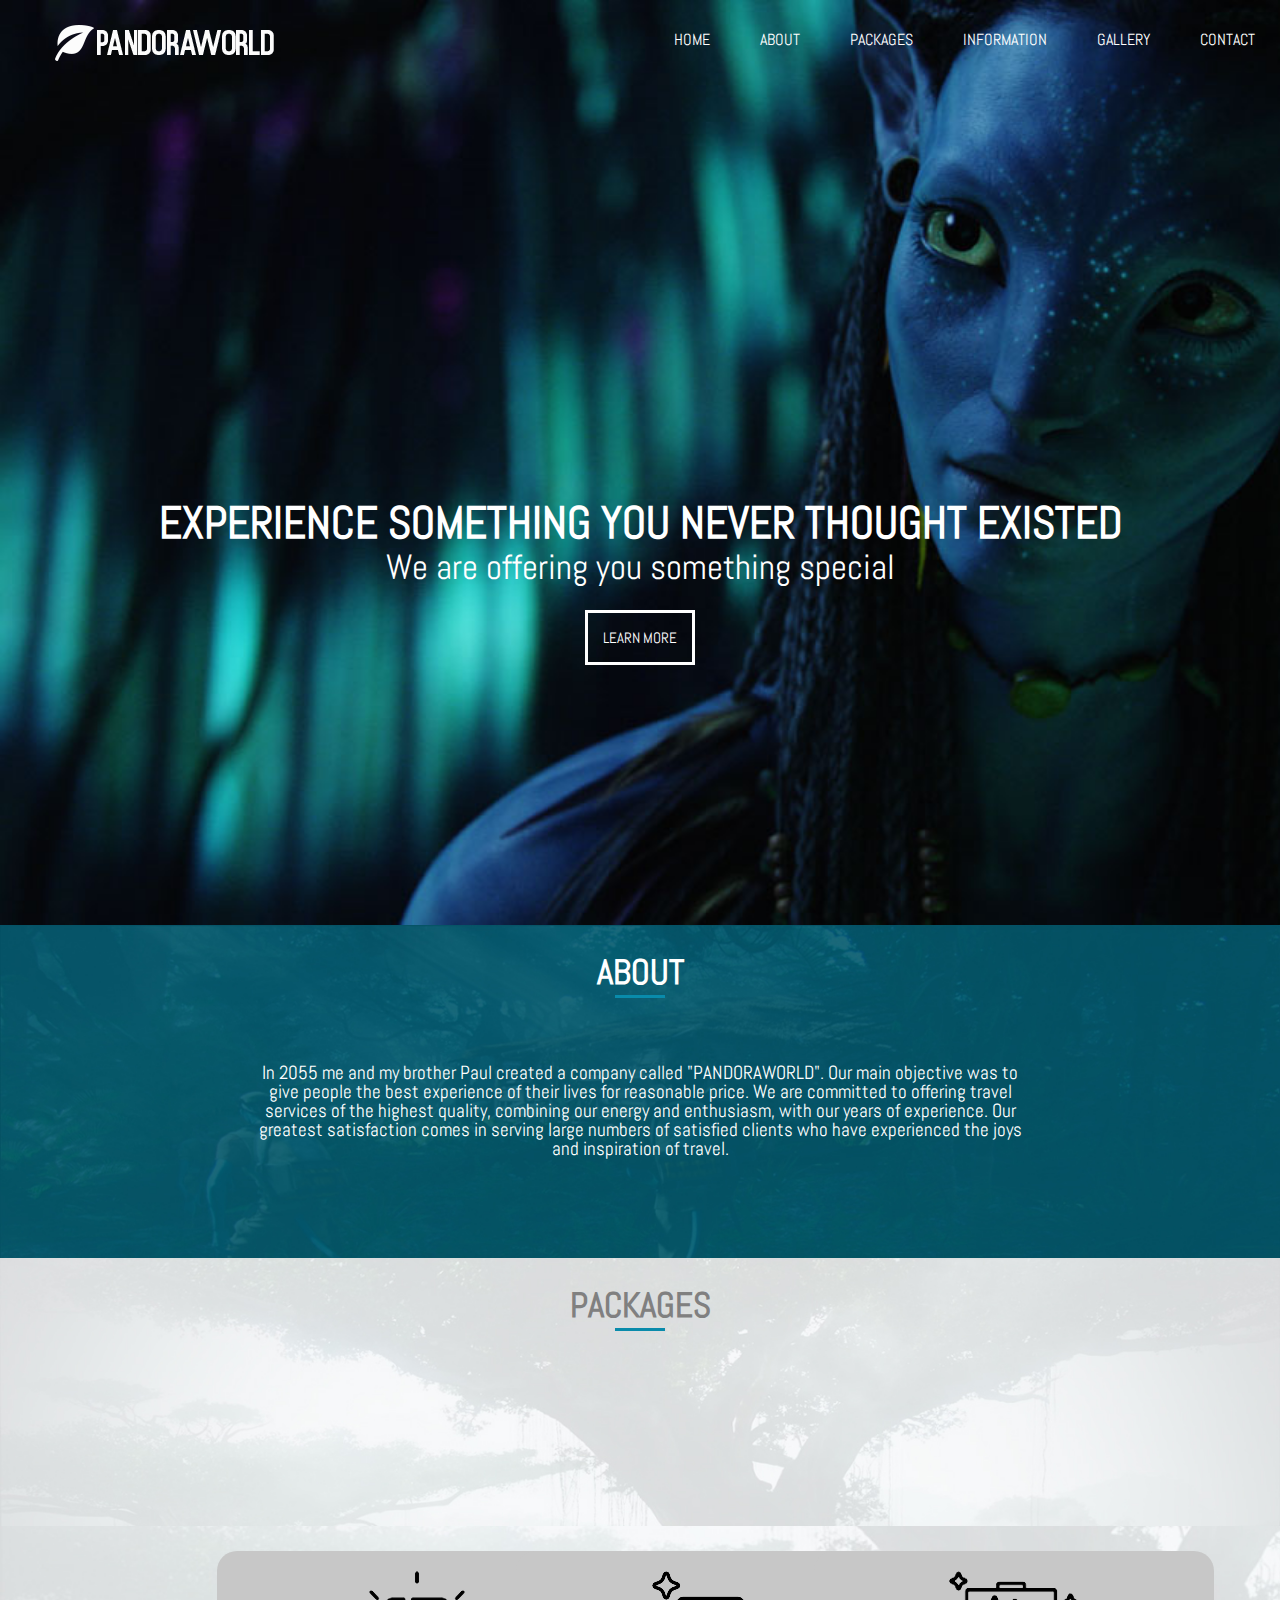
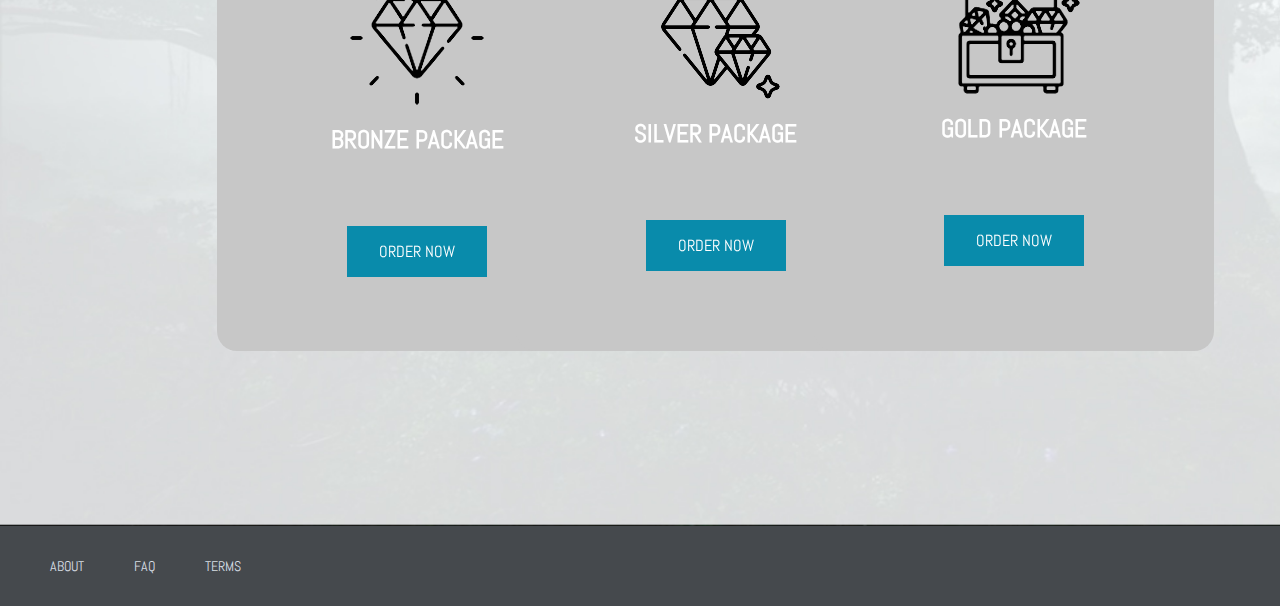
<file: index.html>
<!DOCTYPE html>
<html lang="en">
<head>
	<title>PandoraWorld</title>
	<meta charset="UTF-8" />
	<meta name="description" content="" />
    <meta name="viewpoint" content="width=device-width,initial-scale=1.0"/>
    <!-- CSS Files -->
	<link type="text/css" rel="stylesheet" href="css/reset.css" >
    <!-- Google Fonts https://fonts.google.com/ -->
    <link href="https://fonts.googleapis.com/css?family=Abel" rel="stylesheet">
    <!-- Font Awesome Here https://fontawesome.com/ -->
	<link rel="stylesheet" href="https://use.fontawesome.com/releases/v5.5.0/css/all.css" integrity="sha384-B4dIYHKNBt8Bc12p+WXckhzcICo0wtJAoU8YZTY5qE0Id1GSseTk6S+L3BlXeVIU" crossorigin="anonymous">
	<link type="text/css" rel="stylesheet" href="css/master.css" >
</head>
<body>
	<div id="header">
		<a href="index.html"> <img src="images/logo.png" alt="logo"> </a>
		<ul>
			<li><a href="index.html"> HOME </a></li>
			<li><a href="#about"> ABOUT </a></li>
			<li><a href="#packages"> PACKAGES </a></li>
			<li><a href="information.html"> INFORMATION </a></li>
			<li><a href="gallery.html"> GALLERY </a></li>
			<li><a href="contact.html"> CONTACT </a></li>
		</ul>

		<h2> EXPERIENCE SOMETHING YOU NEVER THOUGHT EXISTED </h2>
		<h3> We are offering you something special </h3>
		<h4> <a href="information.html"> LEARN MORE </a></h4>
	</div>
	

		<div id="about">
		<h2 id="about"> ABOUT </h2>
		<p> In 2055 me and my brother Paul created a company called "PANDORAWORLD". Our main objective was to give people the best experience of their lives for reasonable price. We are committed to offering travel services of the highest quality, combining our energy and enthusiasm, with our years of experience. Our greatest satisfaction comes in serving large numbers of satisfied clients who have experienced the joys and inspiration of travel. </p>
		</div>

    <div id="packages">
		<h2 id="packages"> PACKAGES </h2>
		  <section class="container">
  			<div class="card cards">
    		<div class="front">
    			<img src="images/bronzeicon.png" alt="Bronze package icon"> 
				  <h3> BRONZE PACKAGE </h3>
				  <button onclick="flip()">ORDER NOW</button>	
    		</div>
   	 		<div class="back">
   	 			<h3> BRONZE PACKAGE </h3>
   	 			<ul>
   	 			<h4> Duration of the trip: 3 hours </h4>
   	 			<h5> INCLUDES: </h5>
   	 			<li> Flying over <a href="information.html#nature"> Hallelujah Mountains </a> and <a href="information.html#clans"> Omatikaya clan </a> </li>
   	 			<li> <a href="information.html#nature"> Warbonnet Fern </a> souvenir</li>
   	 			<li> Food & Drinks </li>
   	 			</ul>
   	 		<button onclick="flip()"> GO BACK </button>
   	 	</div>
  	</div>

  		<div class="card card1">
    		<div class="front">
    			<img src="images/silvericon.png" alt="Silver package icon"> 
				  <h3> SILVER PACKAGE </h3>
				  <button onclick="flip1()">ORDER NOW </button>	
    		</div>
   	 		<div class="back">
   	 			<h3> SILVER PACKAGE </h3>
   	 			<ul>
   	 				<h4> Duration of the trip: 1 day </h4>
   	 				<h5> INCLUDES: </h5>
   	 				<li> Everything from Bronze package </li>
   	 				<li> Spend one night with <a href="information.html#clans"> Omatikaya clan </a> </li>
   	 				<li> Visit <a href="information.html#nature">Bioluminescence</a> jungle </li>
   	 				<li> Spiritual connection with <a href="information.html#culture"> Atokirina </a></li>
   	 			</ul>
   	 		<button onclick="flip1()"> GO BACK </button>
   	 	</div>
  		</div>

		<div class="card card2">
    		<div class="front">
    			<img src="images/goldicon.png" alt="Gold package icon"> 
				  <h3> GOLD PACKAGE </h3>
				  <button onclick="flip2()">ORDER NOW </button>	
    		</div>
   	 		<div class="back">
   	 			<h3> GOLD PACKAGE </h3>
   	 			<ul>
   	 				<h4> Duration of the trip: 3 days </h4>
   	 				<h5> INCLUDES: </h5>
   	 				<li> Everything from Bronze and Silver package </li>
   	 				<li> Learning <a href="information.html#navi"> Na'Vis </a>language and their culture </li>
   	 				<li> Spiritual connection with <a href="information.html#culture"> Eywa </a> and tree of souls </li>
   	 				<li> Transforming into Na'Vi for 1 day and experience their daily routine </li>
   	 			</ul>
   	 		<button onclick="flip2()"> GO BACK </button>
   	 		</div>
  		</div>	
	</div>

	<div id="footer">
		<div class="group">
			<ul id="leftfooter">
				<li><a href="#about"> ABOUT </a></li>
				<li><a href=""> FAQ </a></li>
				<li><a href=""> TERMS </a></li>
			</ul>
			<ul id="footerlayout">
			 <li><a href="https://www.youtube.com/"><i class="fab fa-youtube fa-2x"> </i></a></li>
			 <li><a href="https://twitter.com/?lang=en"><i class="fab fa-twitter fa-2x"> </i></a></li>
			 <li><a href="https://www.facebook.com/"><i class="fab fa-facebook-square fa-2x"> </i></a></li>
			 <li><a href="https://www.instagram.com/?hl=en"><i class="fab fa-instagram fa-2x"> </i></a></li>
			</ul>
		</div>
	</div>
<!-- JAVASCRIPT -->
<script src="https://ajax.googleapis.com/ajax/libs/jquery/3.3.1/jquery.min.js"> </script>
<script src="js/flip.js"></script>

</body>
</html>
</file>
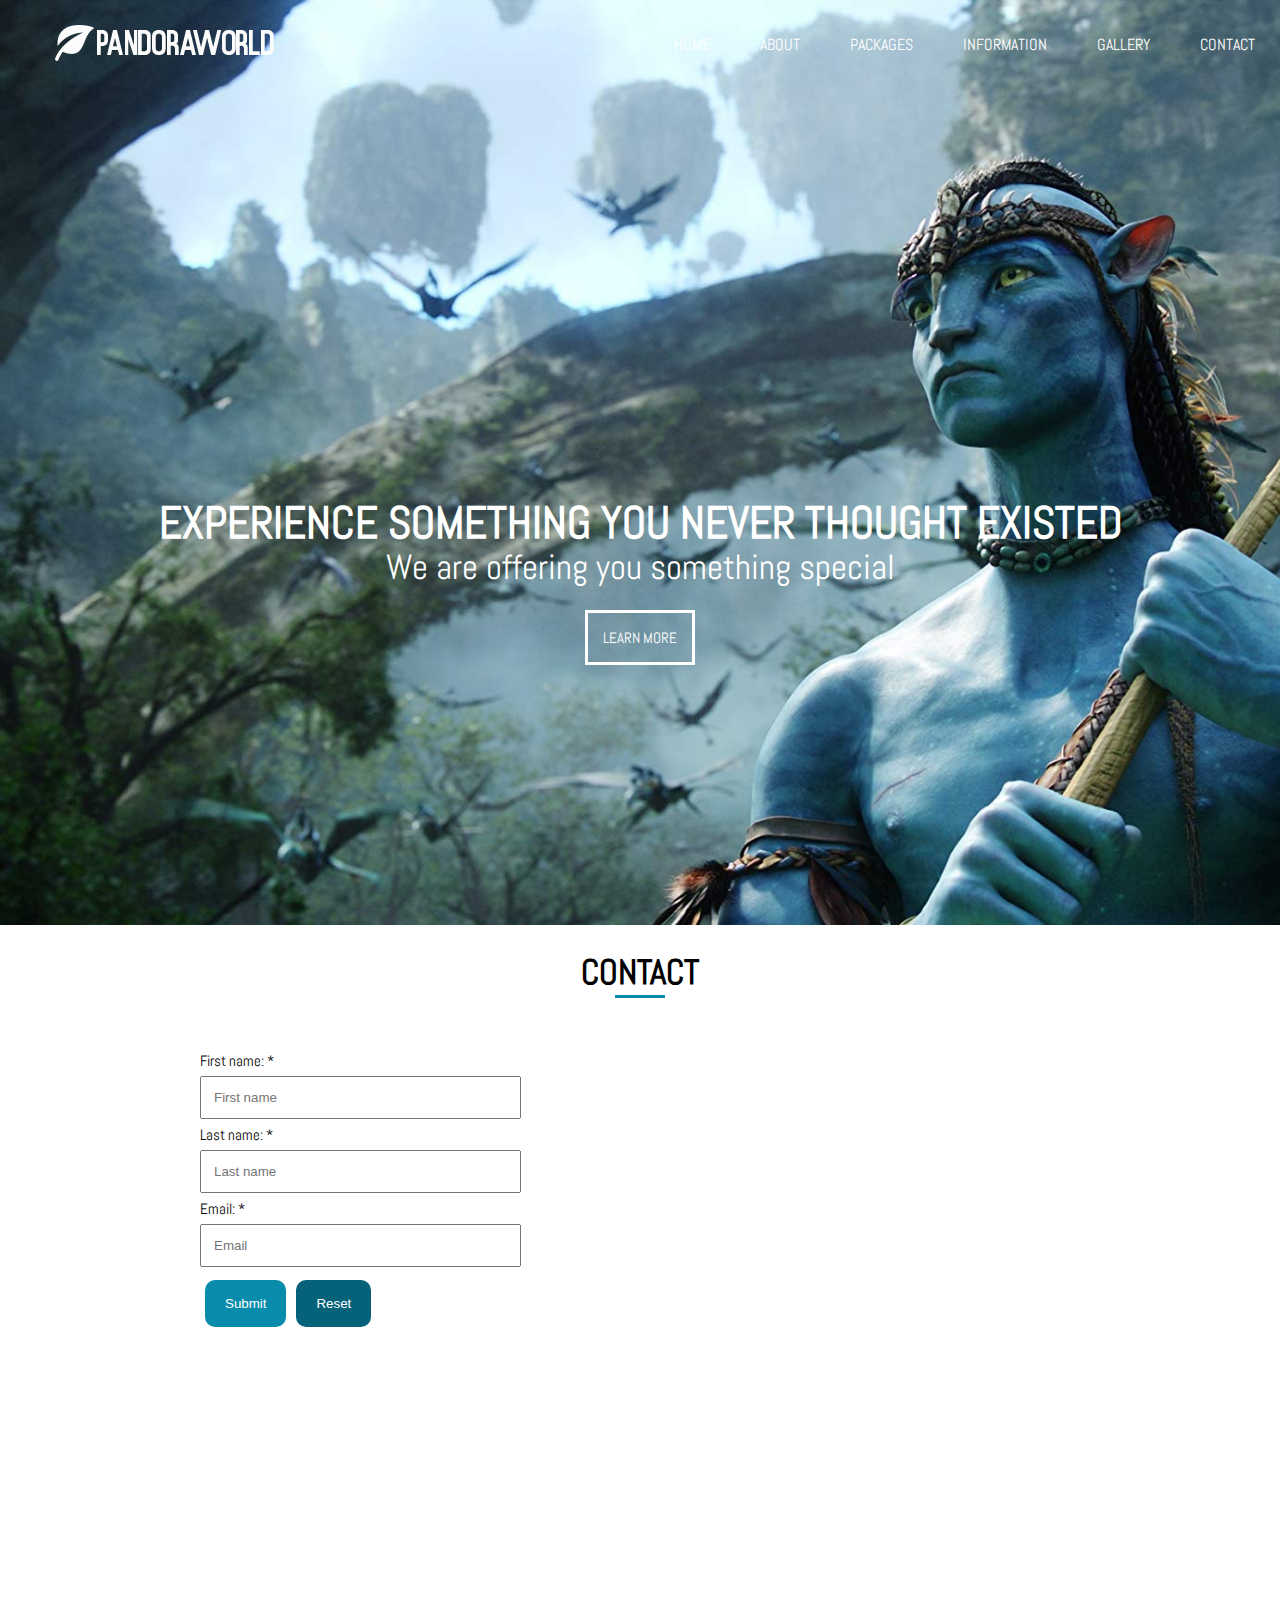
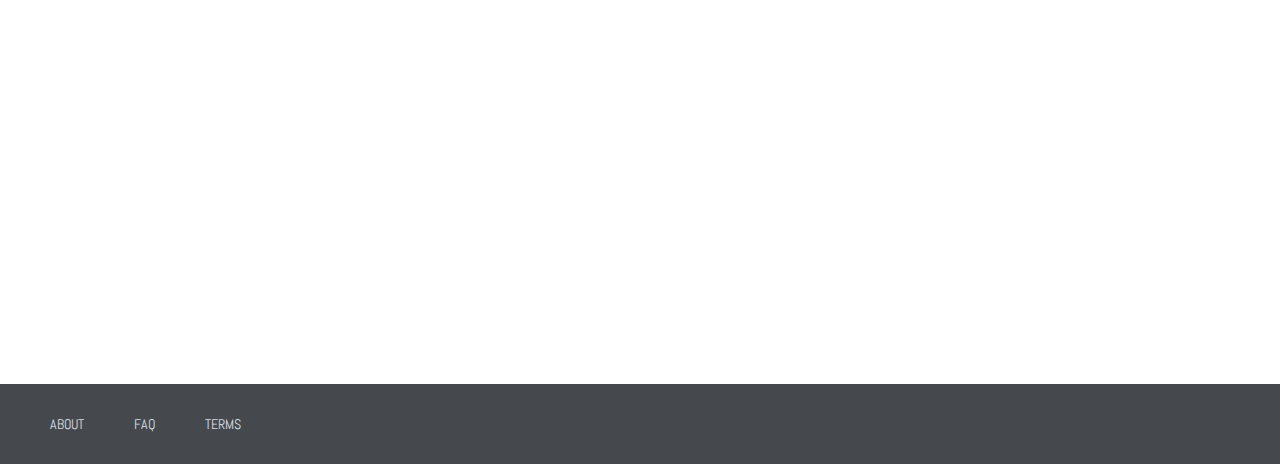
<file: contact.html>
<!DOCTYPE html>
<html lang="en">
<head>
	<title>PandoraWorld</title>
	<meta charset="UTF-8" />
	<meta name="description" content="" />
    <meta name="viewpoint" content="width=device-width,initial-scale=1.0"/>
    <!-- CSS Files -->
	<link type="text/css" rel="stylesheet" href="css/reset.css" >
    <!-- Google Fonts https://fonts.google.com/ -->
    <link href="https://fonts.googleapis.com/css?family=Abel" rel="stylesheet">
    <!-- Font Awesome Here https://fontawesome.com/ -->
	<link rel="stylesheet" href="https://use.fontawesome.com/releases/v5.5.0/css/all.css" integrity="sha384-B4dIYHKNBt8Bc12p+WXckhzcICo0wtJAoU8YZTY5qE0Id1GSseTk6S+L3BlXeVIU" crossorigin="anonymous">
	<link type="text/css" rel="stylesheet" href="css/master.css" >
</head>
<body>
	<div id="contactheader">
		<a href="index.html"> <img src="images/logo.png" alt="logo"> </a>
		<ul>
			<li><a href="index.html"> HOME </a></li>
			<li><a href="index.html#about"> ABOUT </a></li>
			<li><a href="index.html#packages"> PACKAGES </a></li>
			<li><a href="information.html"> INFORMATION </a></li>
			<li><a href="gallery.html"> GALLERY </a></li>
			<li><a href="contact.html"> CONTACT </a></li>
		</ul>

		<h2> EXPERIENCE SOMETHING YOU NEVER THOUGHT EXISTED </h2>
		<h3> We are offering you something special </h3>
		<h4> <a href="index.html"> LEARN MORE </a></h4>
	</div>

	<div id="contact">
		<h2> CONTACT </h2>
		<div id="contactsection">
			<form action-"/action_page.php">
	  		First name: *<br>
	  		<input type="text" name="firstname" placeholder="First name" required>
	  		<br>
	  		Last name: *<br>
	  		<input type="text" name="lastname" placeholder="Last name" required>
	  		<br>
	  		Email: *<br>
	  		<input type="text" name="email" placeholder="Email" required>
	  		<br>
	  		<input type="submit" value="Submit"> 
	  		<input type="reset" value="Reset"> 
	  		</form>
		</div>
	</div>

	<iframe src="https://www.google.com/maps/embed?pb=!1m18!1m12!1m3!1d3503.5898661413535!2d-80.65528239234018!3d28.582076003779765!2m3!1f0!2f0!3f0!3m2!1i1024!2i768!4f13.1!3m3!1m2!1s0x88e0b0603fa3f911%3A0xc7b3a1c10c028fef!2sNASA+KSC+Operations+Support+Building+I!5e0!3m2!1sen!2sie!4v1544387026790"></iframe>

	<div id="footer">
		<div class="group">
			<ul id="leftfooter">
				<li><a href="index.html#about">ABOUT</a></li>
				<li><a href="">FAQ</a></li>
				<li><a href="">TERMS</a></li>
			</ul>
			<ul id="footerlayout">
			<li><a href="https://www.youtube.com/"><i class="fab fa-youtube fa-2x"></i></a></li>
			<li><a href="https://twitter.com/?lang=en"><i class="fab fa-twitter fa-2x"></i></a></li>
			<li><a href="https://www.facebook.com/"><i class="fab fa-facebook-square fa-2x"></i></a></li>
			<li><a href="https://www.instagram.com/?hl=en"><i class="fab fa-instagram fa-2x"></i></a></li>
			</ul>
		</div>
	</div>
<!-- JAVASCRIPT -->
<script src="https://ajax.googleapis.com/ajax/libs/jquery/3.3.1/jquery.min.js"></script>
<script src="js/flip.js"></script>

</body>
</html>
</file>
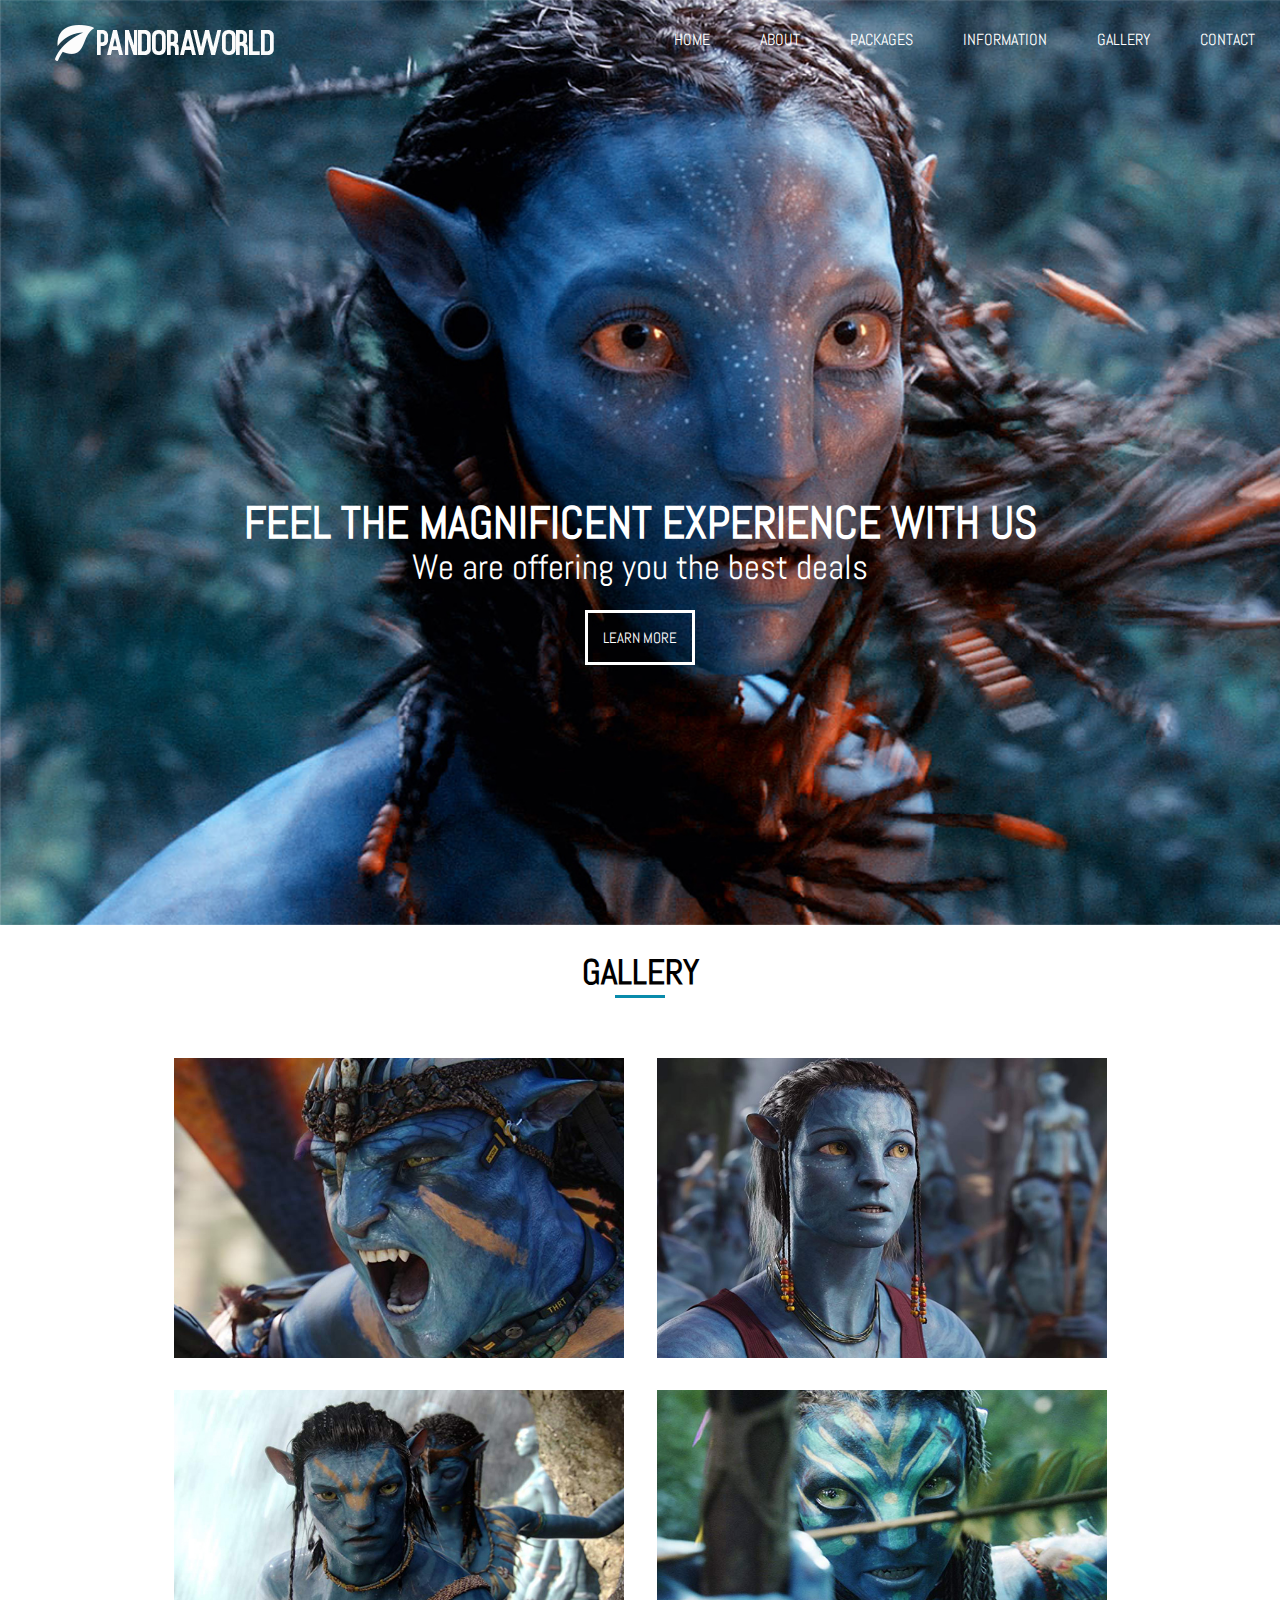
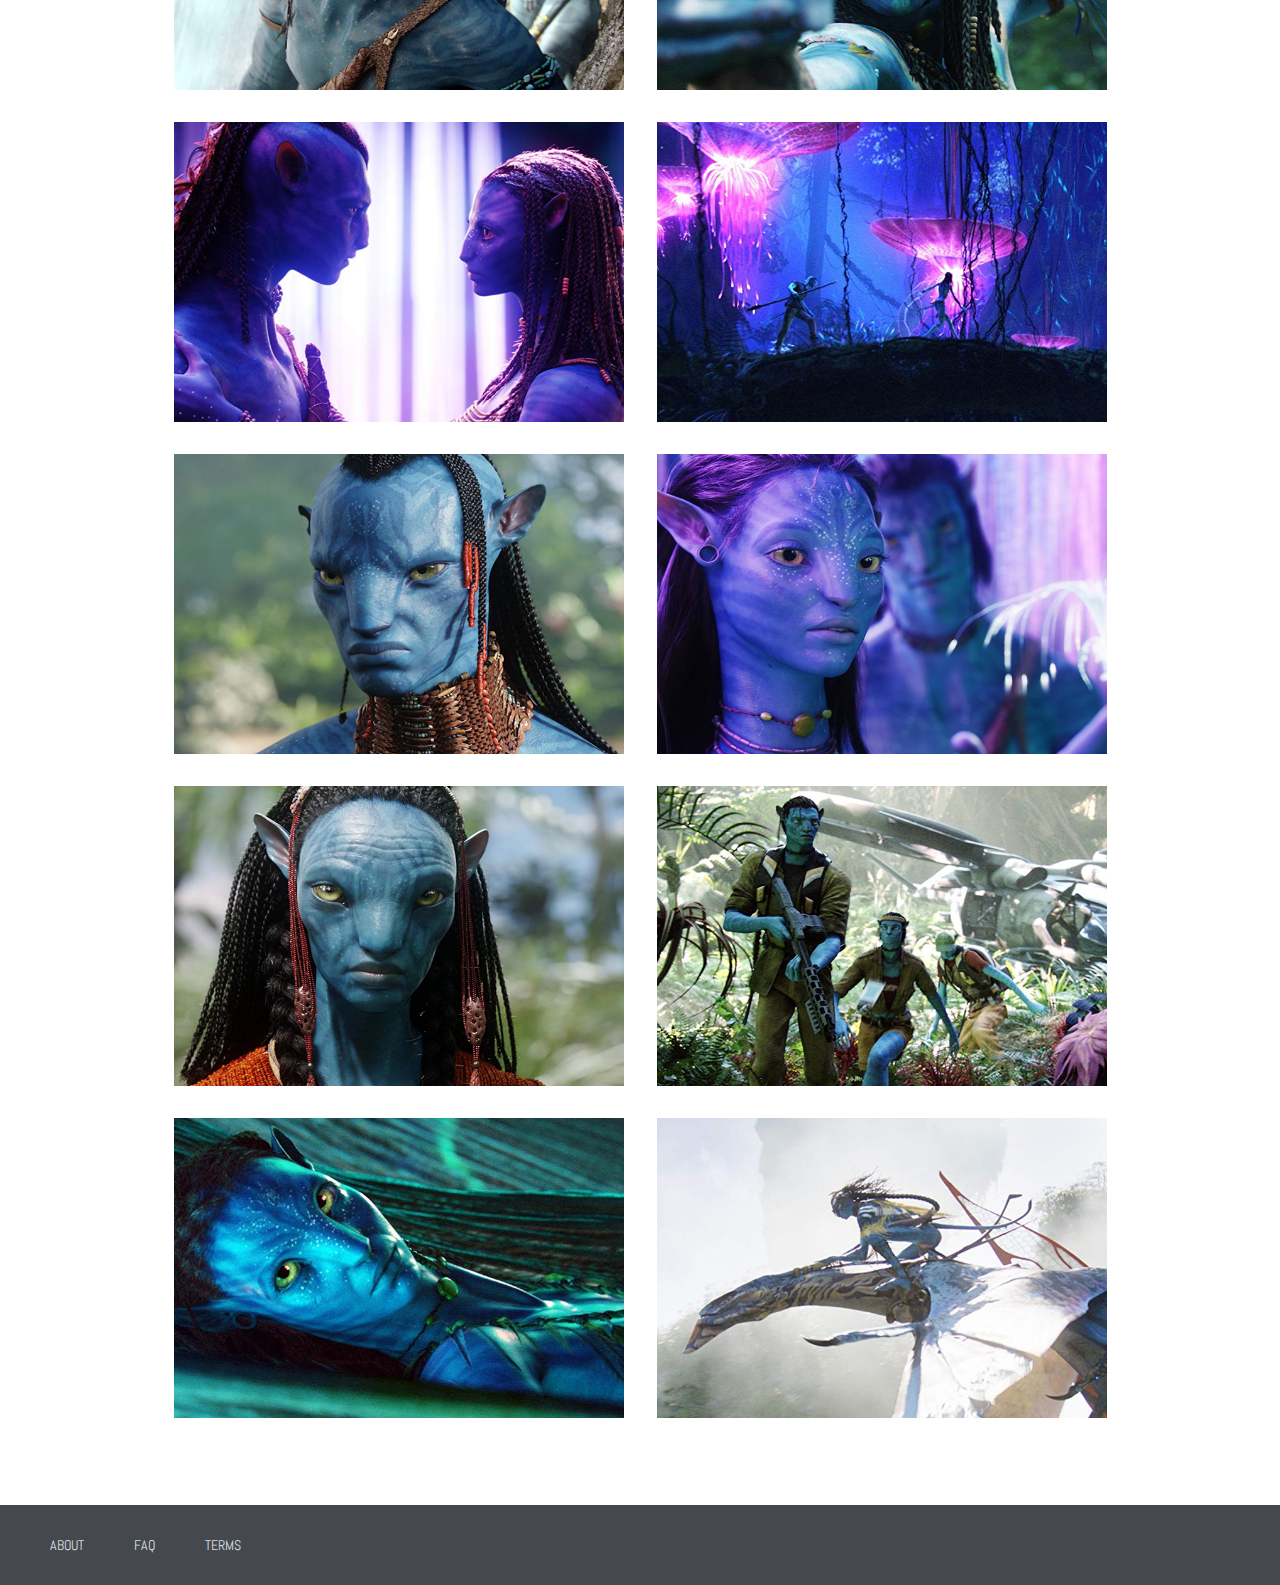
<file: gallery.html>
<!DOCTYPE html>
<html lang="en">
<head>
	<title>PandoraWorld</title>
	<meta charset="UTF-8" />
	<meta name="description" content="" />
    <meta name="viewpoint" content="width=device-width,initial-scale=1.0"/>
    <!-- CSS Files -->
	<link type="text/css" rel="stylesheet" href="css/reset.css" >
    <!-- Google Fonts https://fonts.google.com/ -->
    <link href="https://fonts.googleapis.com/css?family=Abel" rel="stylesheet">
    <!-- Font Awesome Here https://fontawesome.com/ -->
	<link rel="stylesheet" href="https://use.fontawesome.com/releases/v5.5.0/css/all.css" integrity="sha384-B4dIYHKNBt8Bc12p+WXckhzcICo0wtJAoU8YZTY5qE0Id1GSseTk6S+L3BlXeVIU" crossorigin="anonymous">
	<link type="text/css" rel="stylesheet" href="css/lightbox.min.css">
	<script type="text/javascript" src="js/lightbox-plus-jquery.min.js"> </script>
	<link type="text/css" rel="stylesheet" href="css/master.css" >
</head>
<body>
	<div id="galleryheader">
		<a href="index.html"> <img src="images/logo.png" alt="logo"> </a>
		<ul>
			<li><a href="index.html"> HOME </a></li>
			<li><a href="index.html#about"> ABOUT </a></li>
			<li><a href="index.html#packages"> PACKAGES </a></li>
			<li><a href="information.html"> INFORMATION </a></li>
			<li><a href="gallery.html"> GALLERY </a></li>
			<li><a href="contact.html"> CONTACT </a></li>
		</ul>

		<h2> FEEL THE MAGNIFICENT EXPERIENCE WITH US </h2>
		<h3> We are offering you the best deals </h3>
		<h4> <a href="index.html#packages"> LEARN MORE </a></h4>
	</div>

	<div id="gallery">
		<h2> GALLERY </h2>
		<div class="gallerysection">
			<a href="images/gallery1big.jpg" data-lightbox="mygallery"><img src="images/gallery1small.jpg" alt="Gallery image" height="300" width="450"></a>
			<a href="images/gallery2big.jpg" data-lightbox="mygallery"><img src="images/gallery2small.jpg" alt="Gallery image" height="300" width="450"></a>
			<a href="images/gallery3big.jpg" data-lightbox="mygallery"><img src="images/gallery3small.jpg" alt="Gallery image" height="300" width="450"></a>
			<a href="images/gallery4big.jpg" data-lightbox="mygallery"><img src="images/gallery4small.jpg" alt="Gallery image" height="300" width="450"></a>
			<a href="images/gallery5big.jpg" data-lightbox="mygallery"><img src="images/gallery5small.jpg" alt="Gallery image" height="300" width="450"></a>
			<a href="images/gallery6big.jpg" data-lightbox="mygallery"><img src="images/gallery6small.jpg" alt="Gallery image" height="300" width="450"></a>
			<a href="images/gallery7big.jpg" data-lightbox="mygallery"><img src="images/gallery7small.jpg" alt="Gallery image" height="300" width="450"></a>
			<a href="images/gallery8big.jpg" data-lightbox="mygallery"><img src="images/gallery8small.jpg" alt="Gallery image" height="300" width="450"></a>
			<a href="images/gallery9big.jpg" data-lightbox="mygallery"><img src="images/gallery9small.jpg" alt="Gallery image" height="300" width="450"></a>
			<a href="images/gallery10big.jpg" data-lightbox="mygallery"><img src="images/gallery10small.jpg" alt="Gallery image" height="300" width="450"></a>
			<a href="images/gallery11big.jpg" data-lightbox="mygallery"><img src="images/gallery11small.jpg" alt="Gallery image" height="300" width="450"></a>
			<a href="images/gallery12big.jpg" data-lightbox="mygallery"><img src="images/gallery12small.jpg" alt="Gallery image" height="300" width="450"></a>
		</div>
	</div>

	<div id="footer">
		<div class="group">
			<ul id="leftfooter">
				<li><a href="index.html#about">ABOUT</a></li>
				<li><a href="">FAQ</a></li>
				<li><a href="">TERMS</a></li>
			</ul>
			<ul id="footerlayout">
			<li><a href="https://www.youtube.com/"><i class="fab fa-youtube fa-2x"></i></a></li>
			<li><a href="https://twitter.com/?lang=en"><i class="fab fa-twitter fa-2x"></i></a></li>
			<li><a href="https://www.facebook.com/"><i class="fab fa-facebook-square fa-2x"></i></a></li>
			<li><a href="https://www.instagram.com/?hl=en"><i class="fab fa-instagram fa-2x"></i></a></li>
			</ul>
		</div>
	</div>
<!-- JAVASCRIPT -->
<script src="https://ajax.googleapis.com/ajax/libs/jquery/3.3.1/jquery.min.js"></script>
<script src="js/flip.js"></script>

</body>
</html>
</file>
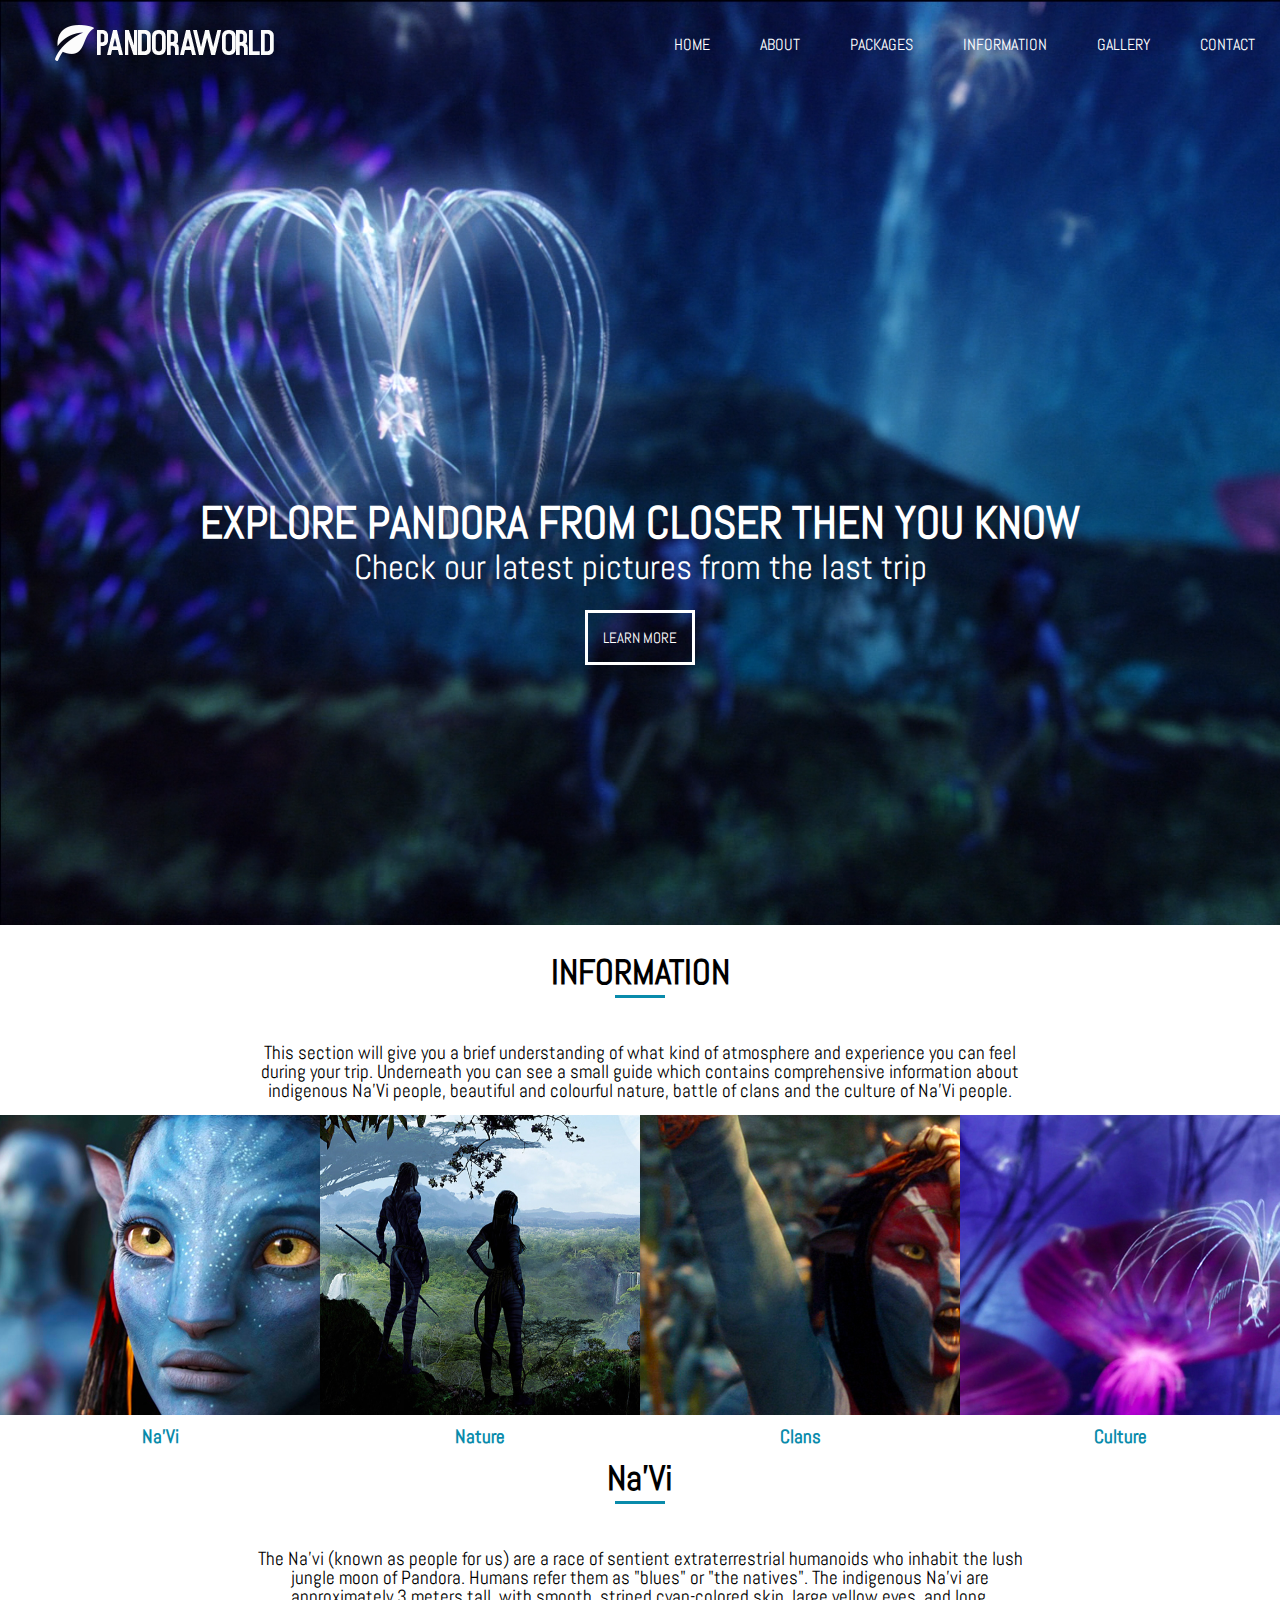
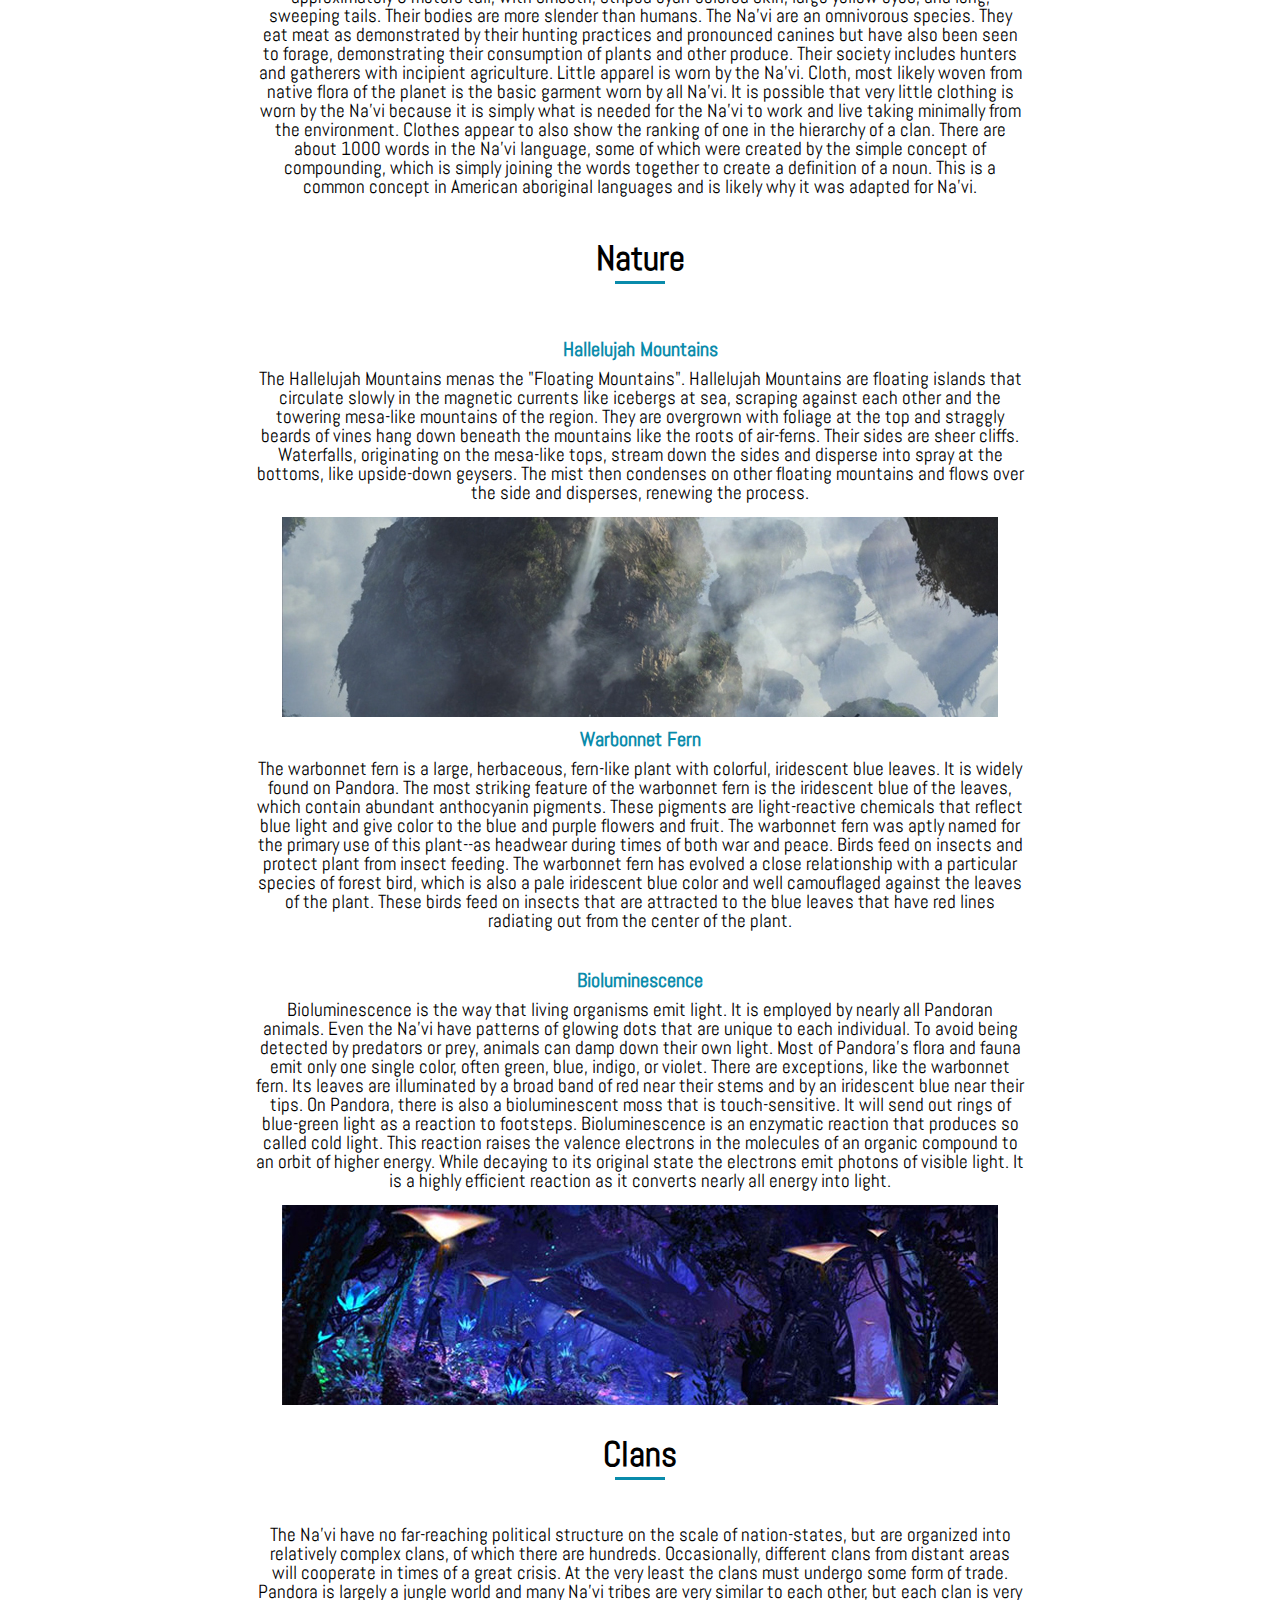
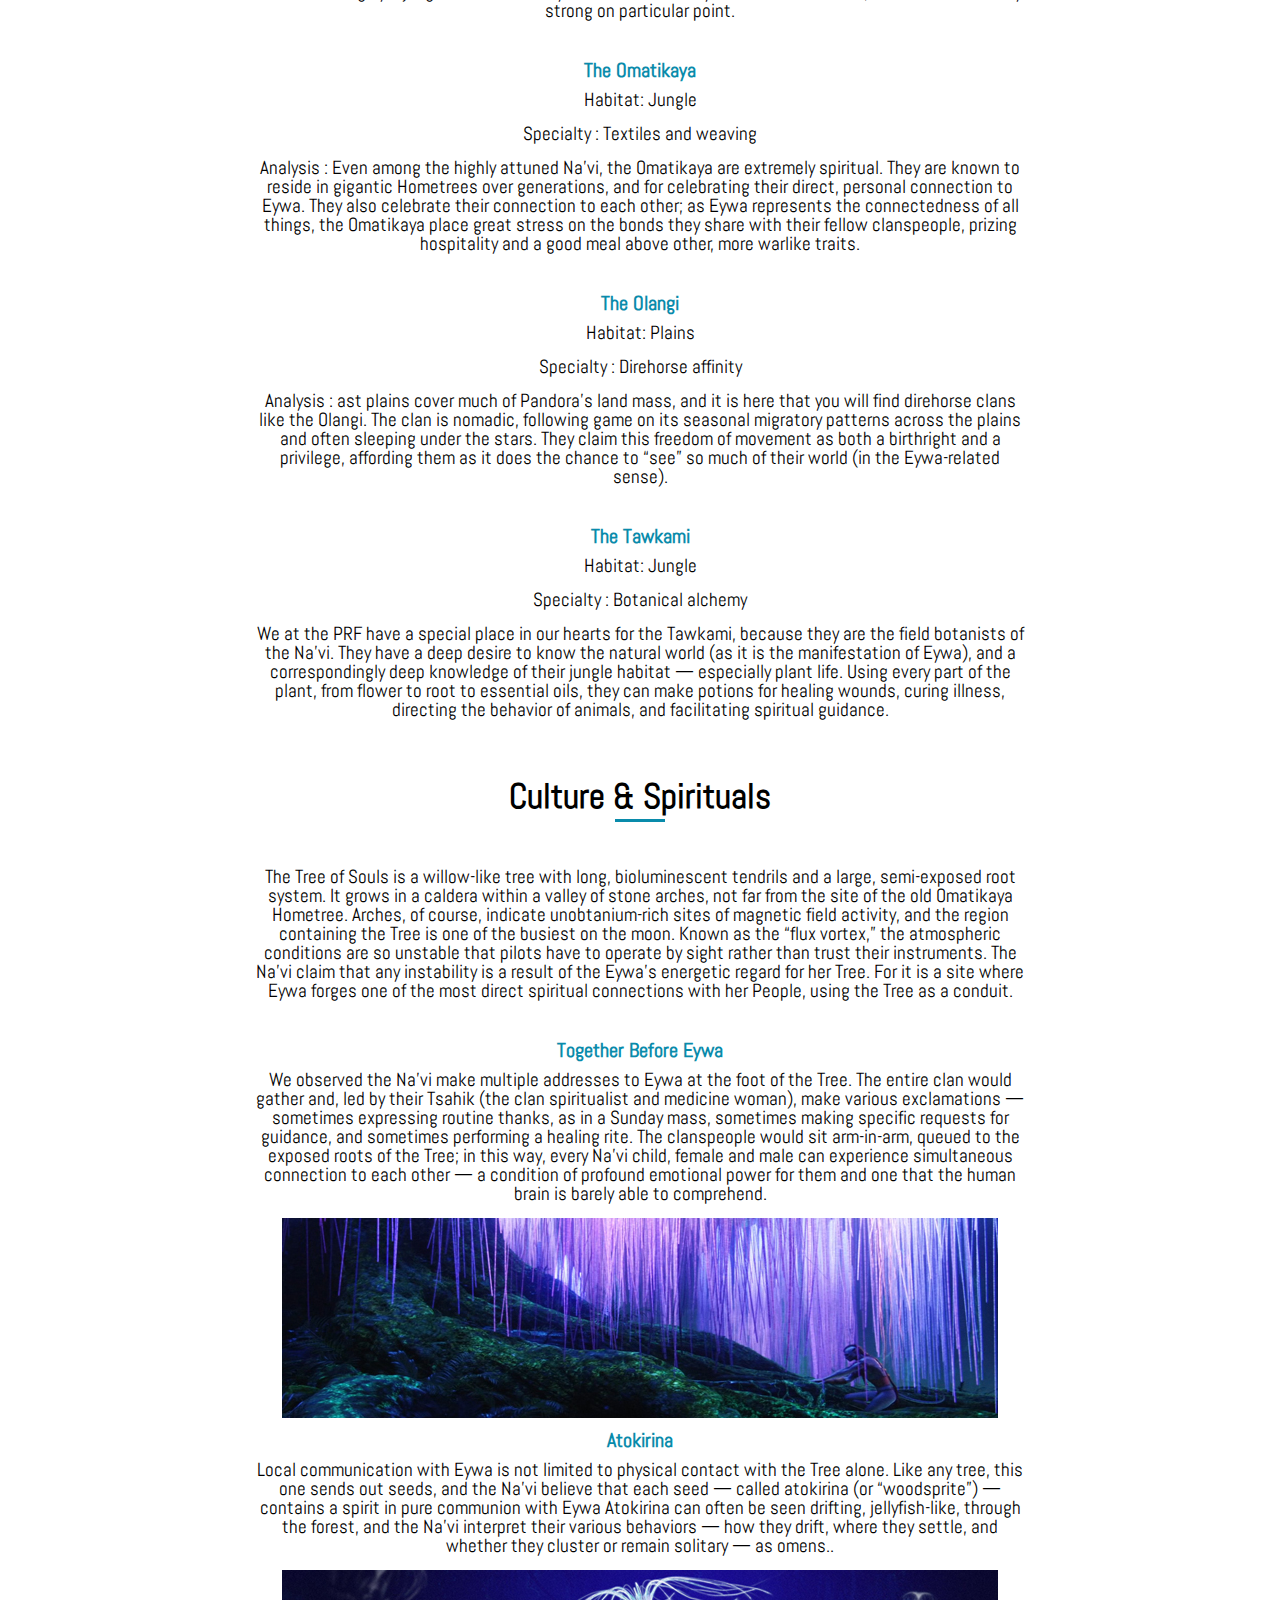
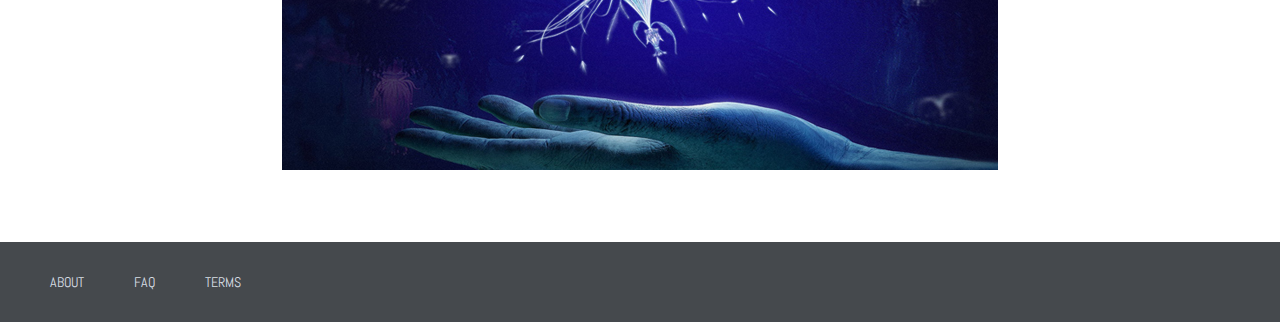
<file: information.html>
<!DOCTYPE html>
<html lang="en">
<head>
	<title>PandoraWorld</title>
	<meta charset="UTF-8" />
	<meta name="description" content="" />
    <meta name="viewpoint" content="width=device-width,initial-scale=1.0"/>
    <!-- CSS Files -->
	<link type="text/css" rel="stylesheet" href="css/reset.css" >
    <!-- Google Fonts https://fonts.google.com/ -->
    <link href="https://fonts.googleapis.com/css?family=Abel" rel="stylesheet">
    <!-- Font Awesome Here https://fontawesome.com/ -->
	<link rel="stylesheet" href="https://use.fontawesome.com/releases/v5.5.0/css/all.css" integrity="sha384-B4dIYHKNBt8Bc12p+WXckhzcICo0wtJAoU8YZTY5qE0Id1GSseTk6S+L3BlXeVIU" crossorigin="anonymous">
	<link type="text/css" rel="stylesheet" href="css/master.css" >
</head>
<body>
	<div id="infoheader">
		<a href="index.html"> <img src="images/logo.png" alt="logo"> </a>
		<ul>
			<li><a href="index.html"> HOME </a></li>
			<li><a href="index.html#about"> ABOUT </a></li>
			<li><a href="index.html#packages"> PACKAGES </a></li>
			<li><a href="information.html"> INFORMATION </a></li>
			<li><a href="gallery.html"> GALLERY </a></li>
			<li><a href="contact.html"> CONTACT </a></li>
		</ul>

		<h2> EXPLORE PANDORA FROM CLOSER THEN YOU KNOW </h2>
		<h3> Check our latest pictures from the last trip </h3>
		<h4> <a href="gallery.html"> LEARN MORE </a></h4>
	</div>

	<div id="information">
		<h2> INFORMATION </h2>
		<p> This section will give you a brief understanding of what kind of atmosphere and experience you can feel during your trip. Underneath you can see a small guide which contains comprehensive information about indigenous Na'Vi people, beautiful and colourful nature, battle of clans and the culture of Na'Vi people.</p>

		<div class="images">
			<a href="#navi">
			<img src="images/infoimg1.jpg" alt="Image of Navi" height="300" width="450">
			</a>
			<p> Na'Vi </p>
		</div>
		<div class="images">
			<a href="#nature">
			<img src="images/infoimg3.jpg" alt="Image of Nature" height="300" width="450">
			</a>
			<p> Nature </p>
		</div>

		<div class="images">
			<a href="#clans">
			<img src="images/infoimg2.jpg" alt="Image of Clans" height="300" width="450">
		</a>
			<p> Clans </p>
			
		</div>

		<div class="images">
			<a href="#culture">
			<img src="images/infoimg4.jpg" alt="Image of" height="300" width="450">
			</a>
			<p> Culture </p>
		</div>

		
		
		<h2 id="navi"> Na'Vi </h2>
		<p> The Na'vi (known as people for us) are a race of sentient extraterrestrial humanoids who inhabit the lush jungle moon of Pandora. Humans refer them as "blues" or "the natives". The indigenous Na'vi are approximately 3 meters tall, with smooth, striped cyan-colored skin, large yellow eyes, and long, sweeping tails. Their bodies are more slender than humans. The Na'vi are an omnivorous species. They eat meat as demonstrated by their hunting practices and pronounced canines but have also been seen to forage, demonstrating their consumption of plants and other produce. Their society includes hunters and gatherers with incipient agriculture. Little apparel is worn by the Na'vi. Cloth, most likely woven from native flora of the planet is the basic garment worn by all Na'vi. It is possible that very little clothing is worn by the Na'vi because it is simply what is needed for the Na'vi to work and live taking minimally from the environment. Clothes appear to also show the ranking of one in the hierarchy of a clan. There are about 1000 words in the Na'vi language, some of which were created by the simple concept of compounding, which is simply joining the words together to create a definition of a noun. This is a common concept in American aboriginal languages and is likely why it was adapted for Na'vi. </p>

		<h2 id="nature"> Nature </h2>
		<h3> Hallelujah Mountains </h3>
		<p> The Hallelujah Mountains menas the "Floating Mountains". Hallelujah Mountains are floating islands that circulate slowly in the magnetic currents like icebergs at sea, scraping against each other and the towering mesa-like mountains of the region. They are overgrown with foliage at the top and straggly beards of vines hang down beneath the mountains like the roots of air-ferns. Their sides are sheer cliffs. Waterfalls, originating on the mesa-like tops, stream down the sides and disperse into spray at the bottoms, like upside-down geysers. The mist then condenses on other floating mountains and flows over the side and disperses, renewing the process. </p>
		<img src="images/hallelujahmountains.jpg" alt="Image of Hallelujah Mountains">
		<br>

		<h3> Warbonnet Fern </h3>
		<p> The warbonnet fern is a large, herbaceous, fern-like plant with colorful, iridescent blue leaves. It is widely found on Pandora. The most striking feature of the warbonnet fern is the iridescent blue of the leaves, which contain abundant anthocyanin pigments. These pigments are light-reactive chemicals that reflect blue light and give color to the blue and purple flowers and fruit. The warbonnet fern was aptly named for the primary use of this plant--as headwear during times of both war and peace. Birds feed on insects and protect plant from insect feeding. The warbonnet fern has evolved a close relationship with a particular species of forest bird, which is also a pale iridescent blue color and well camouflaged against the leaves of the plant. These birds feed on insects that are attracted to the blue leaves that have red lines radiating out from the center of the plant. </p>
		<br>

		<h3> Bioluminescence </h3>
		<p> Bioluminescence is the way that living organisms emit light. It is employed by nearly all Pandoran animals. Even the Na'vi have patterns of glowing dots that are unique to each individual. To avoid being detected by predators or prey, animals can damp down their own light. Most of Pandora's flora and fauna emit only one single color, often green, blue, indigo, or violet. There are exceptions, like the warbonnet fern. Its leaves are illuminated by a broad band of red near their stems and by an iridescent blue near their tips. On Pandora, there is also a bioluminescent moss that is touch-sensitive. It will send out rings of blue-green light as a reaction to footsteps. Bioluminescence is an enzymatic reaction that produces so called cold light. This reaction raises the valence electrons in the molecules of an organic compound to an orbit of higher energy. While decaying to its original state the electrons emit photons of visible light. It is a highly efficient reaction as it converts nearly all energy into light. </p>
		<img src="images/bio.jpg" alt="Image of Hallelujah Mountains">
		<br>

		<h2 id="clans"> Clans </h2>
			<p> The Na'vi have no far-reaching political structure on the scale of nation-states, but are organized into relatively complex clans, of which there are hundreds. Occasionally, different clans from distant areas will cooperate in times of a great crisis. At the very least the clans must undergo some form of trade. Pandora is largely a jungle world and many Na'vi tribes are very similar to each other, but each clan is very strong on particular point. </p>
				<br> 
				<h3> The Omatikaya </h3>
				<p> Habitat: Jungle </p>
				<p> Specialty : Textiles and weaving </p>
				<p> Analysis : Even among the highly attuned Na’vi, the Omatikaya are extremely spiritual. They are known to reside in gigantic Hometrees over generations, and for celebrating their direct, personal connection to Eywa. They also celebrate their connection to each other; as Eywa represents the connectedness of all things, the Omatikaya place great stress on the bonds they share with their fellow clanspeople, prizing hospitality and a good meal above other, more warlike traits.</p>
				<br>
				<h3> The Olangi </h3>
				<p> Habitat: Plains </p>
				<p> Specialty : Direhorse affinity </p>
				<p> Analysis : ast plains cover much of Pandora’s land mass, and it is here that you will find direhorse clans like the Olangi. The clan is nomadic, following game on its seasonal migratory patterns across the plains and often sleeping under the stars. They claim this freedom of movement as both a birthright and a privilege, affording them as it does the chance to “see” so much of their world (in the Eywa-related sense).</p>
				<br>

				<h3> The Tawkami </h3>
				<p> Habitat: Jungle </p>
				<p> Specialty : Botanical alchemy </p>
				<p> We at the PRF have a special place in our hearts for the Tawkami, because they are the field botanists of the Na’vi. They have a deep desire to know the natural world (as it is the manifestation of Eywa), and a correspondingly deep knowledge of their jungle habitat — especially plant life. Using every part of the plant, from flower to root to essential oils, they can make potions for healing wounds, curing illness, directing the behavior of animals, and facilitating spiritual guidance.</p>
				<br> 

		<h2 id="culture"> Culture & Spirituals </h2>
			<p> The Tree of Souls is a willow-like tree with long, bioluminescent tendrils and a large, semi-exposed root system. It grows in a caldera within a valley of stone arches, not far from the site of the old Omatikaya Hometree. Arches, of course, indicate unobtanium-rich sites of magnetic field activity, and the region containing the Tree is one of the busiest on the moon. Known as the “flux vortex,” the atmospheric conditions are so unstable that pilots have to operate by sight rather than trust their instruments. The Na’vi claim that any instability is a result of the Eywa’s energetic regard for her Tree. For it is a site where Eywa forges one of the most direct spiritual connections with her People, using the Tree as a conduit. </p>
				<br>
				<h3> Together Before Eywa </h3>
				<p> We observed the Na’vi make multiple addresses to Eywa at the foot of the Tree. The entire clan would gather and, led by their Tsahik (the clan spiritualist and medicine woman), make various exclamations — sometimes expressing routine thanks, as in a Sunday mass, sometimes making specific requests for guidance, and sometimes performing a healing rite. The clanspeople would sit arm-in-arm, queued to the exposed roots of the Tree; in this way, every Na’vi child, female and male can experience simultaneous connection to each other — a condition of profound emotional power for them and one that the human brain is barely able to comprehend. </p>
				<img src="images/eywa.jpg" alt="Image of Hallelujah Mountains" >
				<br>
				<h3> Atokirina </h3>
				<p> Local communication with Eywa is not limited to physical contact with the Tree alone. Like any tree, this one sends out seeds, and the Na’vi believe that each seed — called atokirina (or “woodsprite”) — contains a spirit in pure communion with Eywa Atokirina can often be seen drifting, jellyfish-like, through the forest, and the Na’vi interpret their various behaviors — how they drift, where they settle, and whether they cluster or remain solitary — as omens.. </p>
				<img src="images/atokirina.jpg" alt="Image of Hallelujah Mountains" >
				</div>

	<div id="footer">
		<div class="group">
			<ul id="leftfooter">
				<li><a href="index.html#about">ABOUT</a></li>
				<li><a href="">FAQ</a></li>
				<li><a href="">TERMS</a></li>
			</ul>
			<ul id="footerlayout">
			<li><a href="https://www.youtube.com/"><i class="fab fa-youtube fa-2x"></i></a></li>
			<li><a href="https://twitter.com/?lang=en"><i class="fab fa-twitter fa-2x"></i></a></li>
			<li><a href="https://www.facebook.com/"><i class="fab fa-facebook-square fa-2x"></i></a></li>
			<li><a href="https://www.instagram.com/?hl=en"><i class="fab fa-instagram fa-2x"></i></a></li>
			</ul>
		</div>
	</div>
<!-- JAVASCRIPT -->
<script src="https://ajax.googleapis.com/ajax/libs/jquery/3.3.1/jquery.min.js"></script>
<script src="js/flip.js"></script>

</body>
</html>
</file>
<file: css/master.css>
html{
  box-sizing: border-box;
  scroll-behavior: smooth;
}
*, *:before, *:after {
  box-sizing: inherit;
}
body{   
    font-size: 15px;
    text-align: center;
    font-family: Abel, sans-serif;
}
#header{
    background-image: url(../images/headerimg.jpg);
    background-repeat: no-repeat;
    background-size: cover;
    color: white;
    padding-bottom: 280px;
}
#header img {
    float: left;
    margin: 10px;
    margin-left: 40px;
    padding: 15px;
}
#header ul {
    float: right;
}
#header ul li {
    float: left;
    line-height: 80px;
}
#header ul li a {
    color: white;
    font-size: 16px;
    padding: 25px;
    text-decoration: none;
}
#header a:hover {
   text-decoration: underline;
}
#header a:active {
   text-decoration: underline;
} 
#header h2{
    font-weight: bold;
    font-size: 45px;
    padding-top: 500px;
    padding-bottom: 5px;
}
#header h3{
    font-size: 35px;
    padding-bottom: 45px;
}
#header h4 a{  
    border: 3px solid white;
    color: white;
    padding: 15px;
    text-decoration: none;
}
#header h4 a:hover{
    background-color: white;
    color: black;
    text-decoration: none;
}
#infoheader{
    background-image: url(../images/infoheader.jpg);
    background-repeat: no-repeat;
    background-size: cover;
    color: white;
    padding-bottom: 280px;
}
#infoheader img {
    float: left;
    margin: 10px;
    margin-left: 40px;
    padding: 15px;
}
#infoheader ul {
    float: right;
}
#infoheader ul li {
    float: left;
    line-height: 90px;
}
#infoheader ul li a {
    color: white;
    font-size: 16px;
    padding: 25px;
    text-decoration: none;
}
#infoheader a:hover {
   text-decoration: underline;
}
#infoheader a:active {
   text-decoration: underline;
} 
#infoheader h2{
    font-weight: bold;
    font-size: 45px;
    padding-top: 500px;
    padding-bottom: 5px;
}
#infoheader h3{
    font-size: 35px;
    padding-bottom: 45px;
}
#infoheader h4 a{  
    border: 3px solid white;
    color: white;
    padding: 15px;
    text-decoration: none;
}
#infoheader h4 a:hover{
    background-color: white;
    color: black;
    text-decoration: none;
}
#galleryheader{
    background-image: url(../images/galleryimg.jpg);
    background-repeat: no-repeat;
    background-size: cover;
    color: white;
    padding-bottom: 280px;
}
#galleryheader img {
    float: left;
    margin: 10px;
    margin-left: 40px;
    padding: 15px;
}
#galleryheader ul {
    float: right;
}
#galleryheader ul li {
    float: left;
    line-height: 80px;
}
#galleryheader ul li a {
    color: white;
    font-size: 16px;
    padding: 25px;
    text-decoration: none;
}
#galleryheader a:hover {
   text-decoration: underline;
}
#galleryheader a:active {
   text-decoration: underline;
} 
#galleryheader h2{
    font-weight: bold;
    font-size: 45px;
    padding-top: 500px;
    padding-bottom: 5px;
}
#galleryheader h3{
    font-size: 35px;
    padding-bottom: 45px;
}
#galleryheader h4 a{  
    border: 3px solid white;
    color: white;
    padding: 15px;
    text-decoration: none;
}
#galleryheader h4 a:hover{
    background-color: white;
    color: black;
    text-decoration: none;
}
#contactheader{
    background-image: url(../images/contactimg.jpg);
    background-repeat: no-repeat;
    background-size: cover;
    color: white;
    padding-bottom: 280px;
}
#contactheader img {
    float: left;
    margin: 10px;
    margin-left: 40px;
    padding: 15px;
}
#contactheader ul {
    float: right;
}
#contactheader ul li {
    float: left;
    line-height: 90px;
}
#contactheader ul li a {
    color: white;
    font-size: 16px;
    padding: 25px;
    text-decoration: none;
}
#contactheader a:hover {
   text-decoration: underline;
}
#contactheader a:active {
   text-decoration: underline;
} 
#contactheader h2{
    font-weight: bold;
    font-size: 45px;
    padding-top: 500px;
    padding-bottom: 5px;
}
#contactheader h3{
    font-size: 35px;
    padding-bottom: 45px;
}
#contactheader h4 a{  
    border: 3px solid white;
    color: white;
    padding: 15px;
    text-decoration: none;
}
#contactheader h4 a:hover{
    background-color: white;
    color: black;
    text-decoration: none;
}
#about{
    background-image: url(../images/aboutimg.jpg);
    background-repeat: no-repeat;
    background-size: cover;
    color: white;
    padding-bottom: 100px;
}
#about h2{
    padding-top: 30px;
    font-size: 35px;
    font-weight: bold;
    padding-bottom: 20px;
}
#about h2:after{
    content: "";
    width: 50px;
    height: 3px;
    background: white;
    display: block;
    position: relative;
    bottom: -5px;
    margin-bottom: 50px;
    left: 50%;
    margin-left: -25px;
    background: #098bab;
}
#about p{
    font-size: 19px;
    margin: 0 auto;
    width: 60%;
}
#information{
    color: black;
    padding-bottom: 70px;
}
#information h2{
    padding-top: 30px;
    font-size: 35px;
    font-weight: bold;
}
#information h2:after{
    content: "";
    width: 50px;
    height: 3px;
    background: white;
    display: block;
    position: relative;
    bottom: -5px;
    margin-bottom: 50px;
    left: 50%;
    margin-left: -25px;
    background: #098bab;
}
#information h3{
    font-weight: bold;
    font-size: 20px;
    padding-bottom: 10px;
    color: #098bab;
    padding-top: 10px;
}
#information p{
    font-size: 19px;
    margin: 0 auto;
    width: 60%;
    padding-bottom: 15px;
}
#gallery{
    color: black;
    padding-bottom: 70px;
}
#gallery h2{
    padding-top: 30px;
    font-size: 35px;
    font-weight: bold;
}
#gallery h2:after{
    content: "";
    width: 50px;
    height: 3px;
    background: white;
    display: block;
    position: relative;
    bottom: -5px;
    margin-bottom: 50px;
    left: 50%;
    margin-left: -25px;
    background: #098bab;
}
#gallery p{
    font-size: 19px;
    margin: 0 auto;
    padding-bottom: 30px;
}

.gallerysection img {
  margin: 15px;
  opacity: 1;
  transition: opacity .25s ease-in-out;
  -moz-transition: opacity .25s ease-in-out;
  -webkit-transition: opacity .25s ease-in-out;
}
.gallerysection img:hover {
  opacity: 0.6;
}
#contact{
    color: black;
    
}
#contact h2{
    padding-top: 30px;
    font-size: 35px;
    font-weight: bold;
}
#contact h2:after{
    content: "";
    width: 50px;
    height: 3px;
    background: white;
    display: block;
    position: relative;
    bottom: -5px;
    margin-bottom: 50px;
    left: 50%;
    margin-left: -25px;
    background: #098bab;
}
#contact p{
    font-size: 19px;
    margin: 0 auto;
    width: 60%;
    padding-bottom: 30px;
}
#packages{
    background-image: url(../images/packageimg.jpg);
    background-repeat: no-repeat;
    background-size: cover;
    color: white;
    padding-bottom: 150px;
}
#packages h2{
    padding-top: 30px;
    font-size: 35px;
    font-weight: bold;
    color:  #808080;
}
#packages h2:after{
    content: "";
    width: 50px;
    height: 3px;
    background: #098bab;
    display: block;
    position: relative;
    bottom: -5px;
    margin-bottom: 50px;
    left: 50%;
    margin-left: -25px;
}
.container {
    display: flex;
    width: 70%;
    margin: 0 auto;
    -webkit-perspective: 800px;
    -moz-perspective: 800px;
    -o-perspective: 800px;
    perspective: 800px;
}
.card {
    width: 400px;
    height: 400px;
    margin: 25px;
    -webkit-transition: -webkit-transform 1s;
    -moz-transition: -moz-transform 1s;
    -o-transition: -o-transform 1s;
    transition: transform 1s;
    -webkit-transform-style: preserve-3d;
    -moz-transform-style: preserve-3d;
    -o-transform-style: preserve-3d;
    transform-style: preserve-3d;
    -webkit-transform-origin: 50% 50%;
}
.card div {
    height: 400px;
    width: 400px;
    color: white;
    text-align: center;
    font-weight: bold;
    position: absolute;
    -webkit-backface-visibility: hidden;
    -moz-backface-visibility: hidden;
    -o-backface-visibility: hidden;
    backface-visibility: hidden;
}
.card .front {
  padding-top: 20px;
  background: #c7c7c7;
  border-radius: 20px;
}
.front h3{
    font-size: 25px;
    padding-top: 20px;
    padding-bottom: 70px;
    color: white;
    font-weight: bold;
}
.front button{
    background-color: #098bab;
    color: white;
    padding: 15px 32px;
    text-decoration: none;
    display: inline-block;
    font-size: 16px;
    margin: 4px 2px;
    border: none;
    font-family: Abel, sans-serif;
}
.back h3{
    font-size: 25px;
    color: black;
    padding-bottom: 50px;
    font-weight: bold;
}
.back ul li{
    color: #34495E;
    padding-bottom: 10px;
    font-size: 17px;
}
.back ul{
    padding-bottom: 20px;
}
.back ul li a{
    color: #283747;
}
.back ul li a:hover{
    font-weight: bold;
    color: #1B2631;
}
.back button{
    background-color: #055366;
    color: white;
    padding: 10px 25px;
    text-decoration: none;
    display: inline-block;
    font-size: 16px;
    margin: 4px 2px;
    border: none;
    font-family: Abel, sans-serif;
    float: left;
    margin-left: 150px;
}
.back h4{
    color: #D32F2F;
    padding-bottom: 10px;
    font-size: 17px;
}
.back h5{
    color: #1A5276;
    padding-bottom: 10px;
    font-size: 20px;
    text-decoration: underline;
    font-weight: bold;

}
.card .back {
    padding-top: 20px;
    background: #c7c7c7;
    border-radius: 20px;
    -webkit-transform: rotateY( 180deg );
    -moz-transform: rotateY( 180deg );
    -o-transform: rotateY( 180deg );
    transform: rotateY( 180deg );
}
.card.flipped {
    -webkit-transform: rotateY( 180deg );
    -moz-transform: rotateY( 180deg );
    -o-transform: rotateY( 180deg );
    transform: rotateY( 180deg );
}

#contactsection{
    text-align: left;
    padding: 10px;
    padding-left: 200px;
    padding-bottom: 50px;
}

input[type=text]{
    width: 30%;
    padding: 12px;
    margin: 8px 0;
}
input[type=submit]{
    padding: 16px 20px;
    background-color: #098bab;
    border-radius: 10px;
    margin: 5px;
    color: white;
    border: none;
    float: left;

}
input[type=reset]{
    padding: 16px 20px;
    background-color: #066279;
    border-radius: 10px;
    margin: 5px;
    color: white;
    border: none;
    float: left;
}
iframe{
    width: 100%;
    height: 650px;
    padding-top: 20px;
}
#footer {
    font-size: 14px;
    background-color: #45494d;
    line-height: 90px;
}
#footer a {
    color: #d7dee4;
    text-decoration: none;
}
#footer ul {
    float: right;
}
#footer ul li {
    float: left;
    line-height: 80px;
}
#footerlayout li a { 
    padding: 15px;
}
#footer ul#leftfooter {
    float: left;
}
#footer ul#leftfooter li {
    
    padding-left: 50px;
}
#leftfooter a:hover{
    color: #098bab;
    text-decoration: underline;
}
.fa-twitter:hover{
    color: #55acee;
}
.fa-facebook-square:hover{
    color: #3b5998;
}
.fa-instagram:hover{
    color: #517fa4;
}
.fa-youtube:hover{
    color: #b31217;
}
.group:before,
.group:after {
    content: " "; 
    display: table;
    }
.group:after {
    clear: both;
    }
.images{
    float:left;
    width: 25%;
    height: auto;
}
.images p{
    padding-top: 10px;
    font-weight: bold;
    font-size: 90px;
    color: #098bab;
}
.images img {
  opacity: 1;
  transition: opacity .25s ease-in-out;
  -moz-transition: opacity .25s ease-in-out;
  -webkit-transition: opacity .25s ease-in-out;
}
.images img:hover {
  opacity: 0.6;
}
</file>
